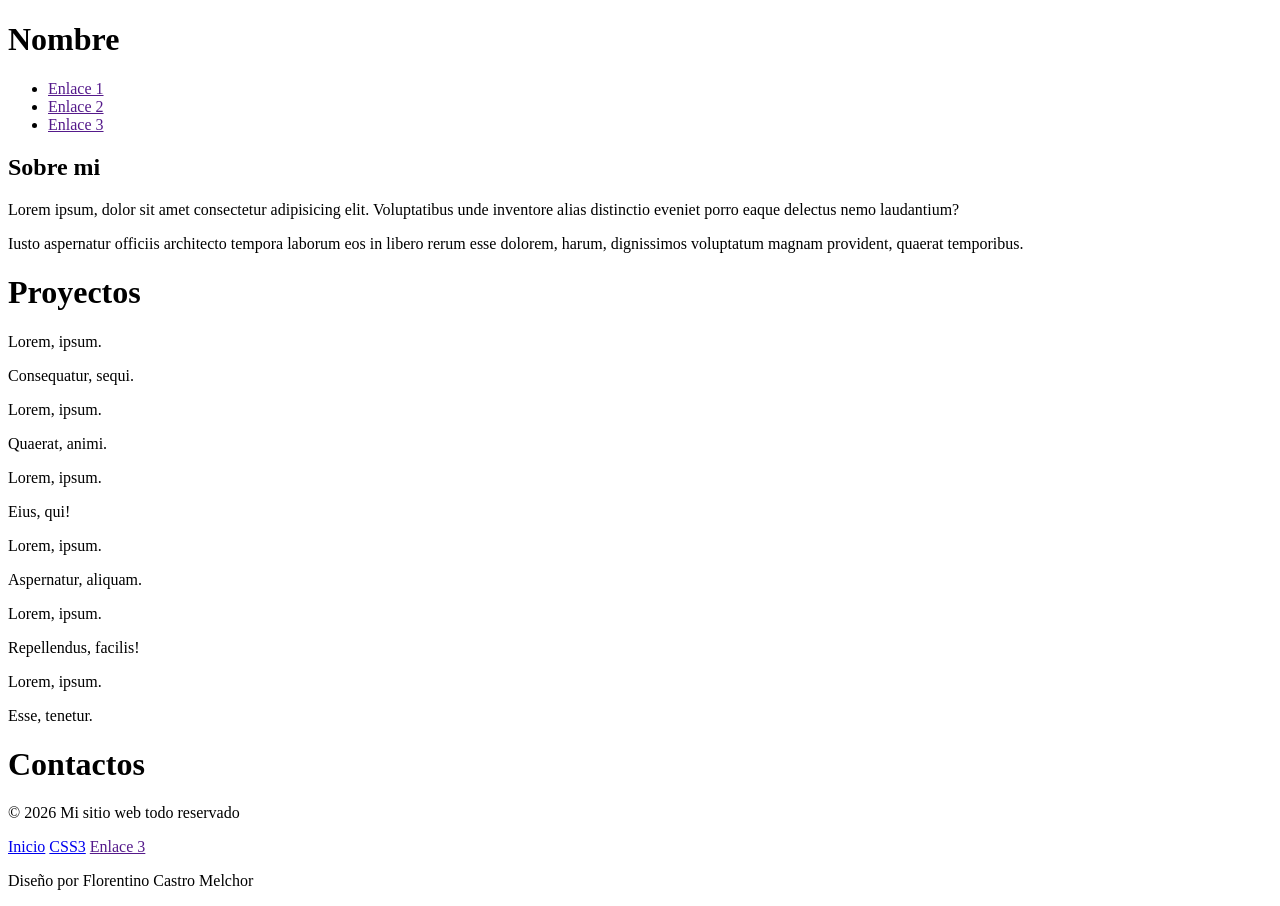
<file: index.html>
<!DOCTYPE html>
<html lang="en">
<head>
    <meta charset="UTF-8">
    <meta name="viewport" content="width=device-width, initial-scale=1.0">
    <title>Document</title>
</head>
<body>
    <h1>Nombre</h1>
        <nav>
            <ul>
                <li><a href="">Enlace 1</a></li>
                <li><a href="">Enlace 2</a></li>
                <li><a href="">Enlace 3</a></li>
            </ul>
        </nav>
    <section id="sobremi">
        <h1>Sobre mi</h1>
        <p>Lorem ipsum, dolor sit amet consectetur adipisicing elit. Voluptatibus unde inventore alias distinctio eveniet porro eaque delectus nemo laudantium?</p>
        <p>Iusto aspernatur officiis architecto tempora laborum eos in libero rerum esse dolorem, harum, dignissimos voluptatum magnam provident, quaerat temporibus.</p>
    </section>
    <h1>Proyectos</h1>
        <section>
            <article>
                <p>Lorem, ipsum.</p>
                <p>Consequatur, sequi.</p>
            </article>
            <article>
                <p>Lorem, ipsum.</p>
                <p>Quaerat, animi.</p>
            </article>
            <article>
                <p>Lorem, ipsum.</p>
                <p>Eius, qui!</p>
            </article>
        </section>
        <section>
            <article>
                <p>Lorem, ipsum.</p>
                <p>Aspernatur, aliquam.</p>
            </article>
            <article>
                <p>Lorem, ipsum.</p>
                <p>Repellendus, facilis!</p>
            </article>
            <article>
                <p>Lorem, ipsum.</p>
                <p>Esse, tenetur.</p>
            </article>
        </section>
    <h1>Contactos</h1>
    <footer>
        <p>&copy; 2026 Mi sitio web todo reservado</p>
        <nav><a href="index.html">Inicio</a>
            <a href="practica_css3/index.html">CSS3</a>
            <a href="">Enlace 3</a>
        </nav>
    </footer>
    <p>Diseño por Florentino Castro Melchor</p>

   
</body>
</html>
</file>
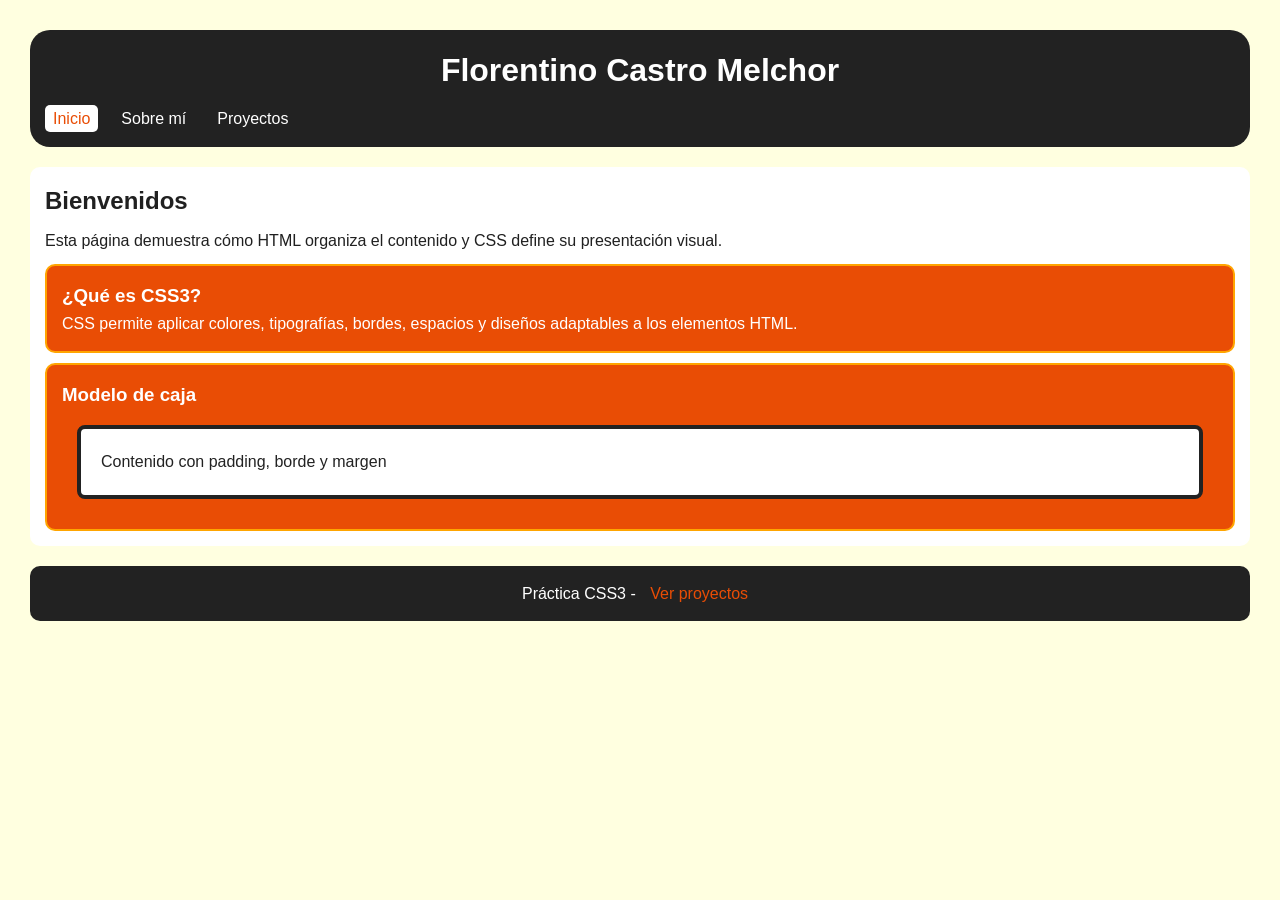
<file: practica_css3/index.html>
<!DOCTYPE html>
<html lang="es">
<head>
  <meta charset="UTF-8">
  <meta name="viewport" content="width=device-width, initial-scale=1.0">
  <title>Inicio | Práctica CSS3</title>
  <link rel="stylesheet" href="estilos.css">
</head>
<body>
  <header>
    <h1>Florentino Castro Melchor</h1>
    <nav aria-label="Navegación principal">
      <ul>
        <li><a class="activo" href="index.html">Inicio</a></li>
        <li><a href="sobre-mi.html">Sobre mí</a></li>
        <li><a href="proyectos.html">Proyectos</a></li>
      </ul>
    </nav>
  </header>
  <main>
    <section>
      <h2>Bienvenidos</h2>
      <p>Esta página demuestra cómo HTML organiza el contenido y CSS define su presentación visual.</p>
      <article>
        <h3>¿Qué es CSS3?</h3>
        <p>CSS permite aplicar colores, tipografías, bordes, espacios y diseños adaptables a los elementos HTML.</p>
      </article>
      <article>
        <h3>Modelo de caja</h3>
        <div class="demostracion-caja">Contenido con padding, borde y margen</div>
      </article>
    </section>
  </main>
  <footer><p>Práctica CSS3 - <a href="proyectos.html">Ver proyectos</a></p></footer>
</body>
</html>
</file>
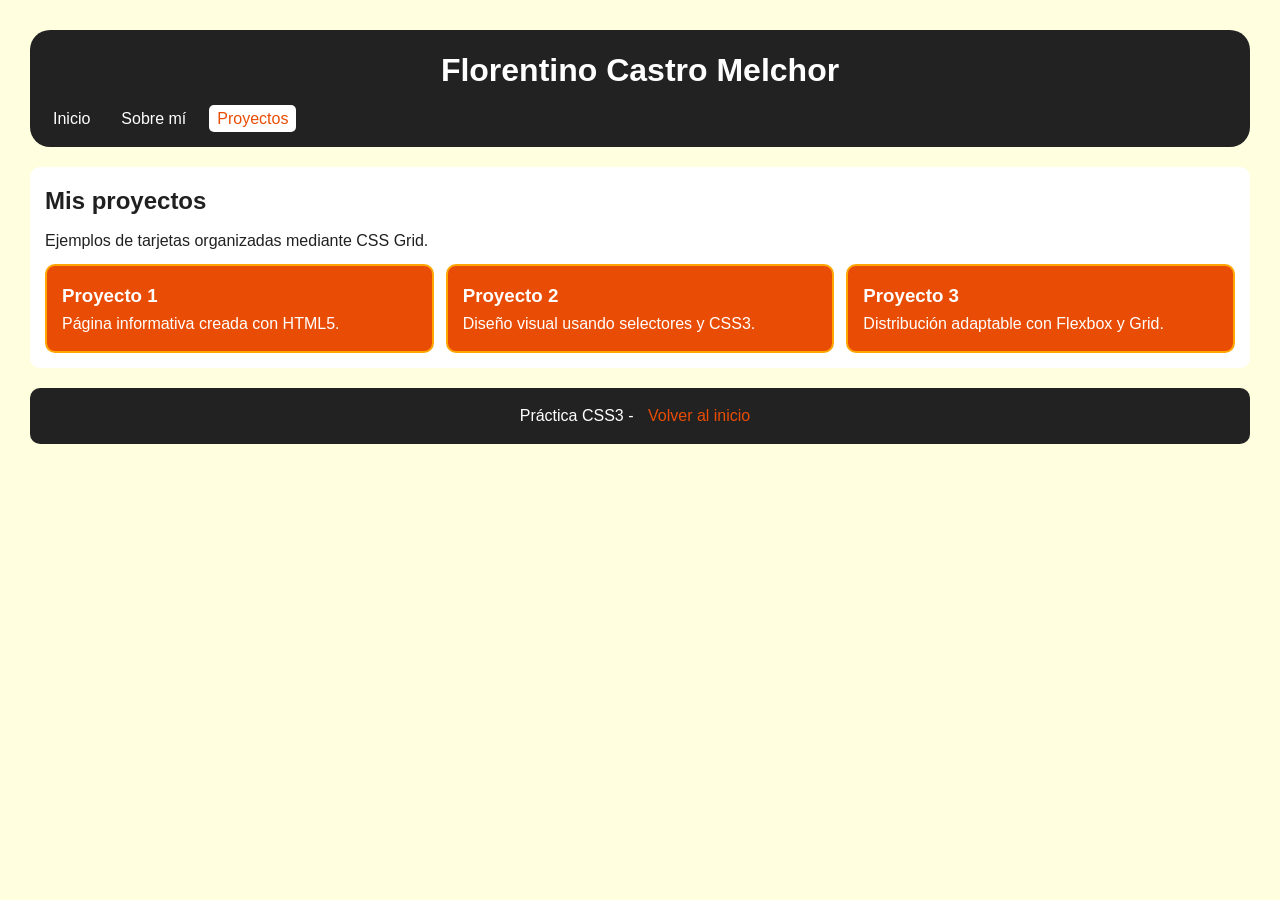
<file: practica_css3/proyectos.html>
<!DOCTYPE html>
<html lang="es">
<head>
  <meta charset="UTF-8">
  <meta name="viewport" content="width=device-width, initial-scale=1.0">
  <title>Proyectos | Práctica CSS3</title>
  <link rel="stylesheet" href="estilos.css">
</head>
<body>
  <header>
    <h1>Florentino Castro Melchor</h1>
    <nav aria-label="Navegación principal"><ul>
      <li><a href="index.html">Inicio</a></li>
      <li><a href="sobre-mi.html">Sobre mí</a></li>
      <li><a class="activo" href="proyectos.html">Proyectos</a></li>
    </ul></nav>
  </header>
  <main><section>
    <h2>Mis proyectos</h2>
    <p>Ejemplos de tarjetas organizadas mediante CSS Grid.</p>
    <div class="proyectos-grid">
      <article><h3>Proyecto 1</h3><p>Página informativa creada con HTML5.</p></article>
      <article><h3>Proyecto 2</h3><p>Diseño visual usando selectores y CSS3.</p></article>
      <article><h3>Proyecto 3</h3><p>Distribución adaptable con Flexbox y Grid.</p></article>
    </div>
  </section></main>
  <footer><p>Práctica CSS3 - <a href="index.html">Volver al inicio</a></p></footer>
</body>
</html>
</file>
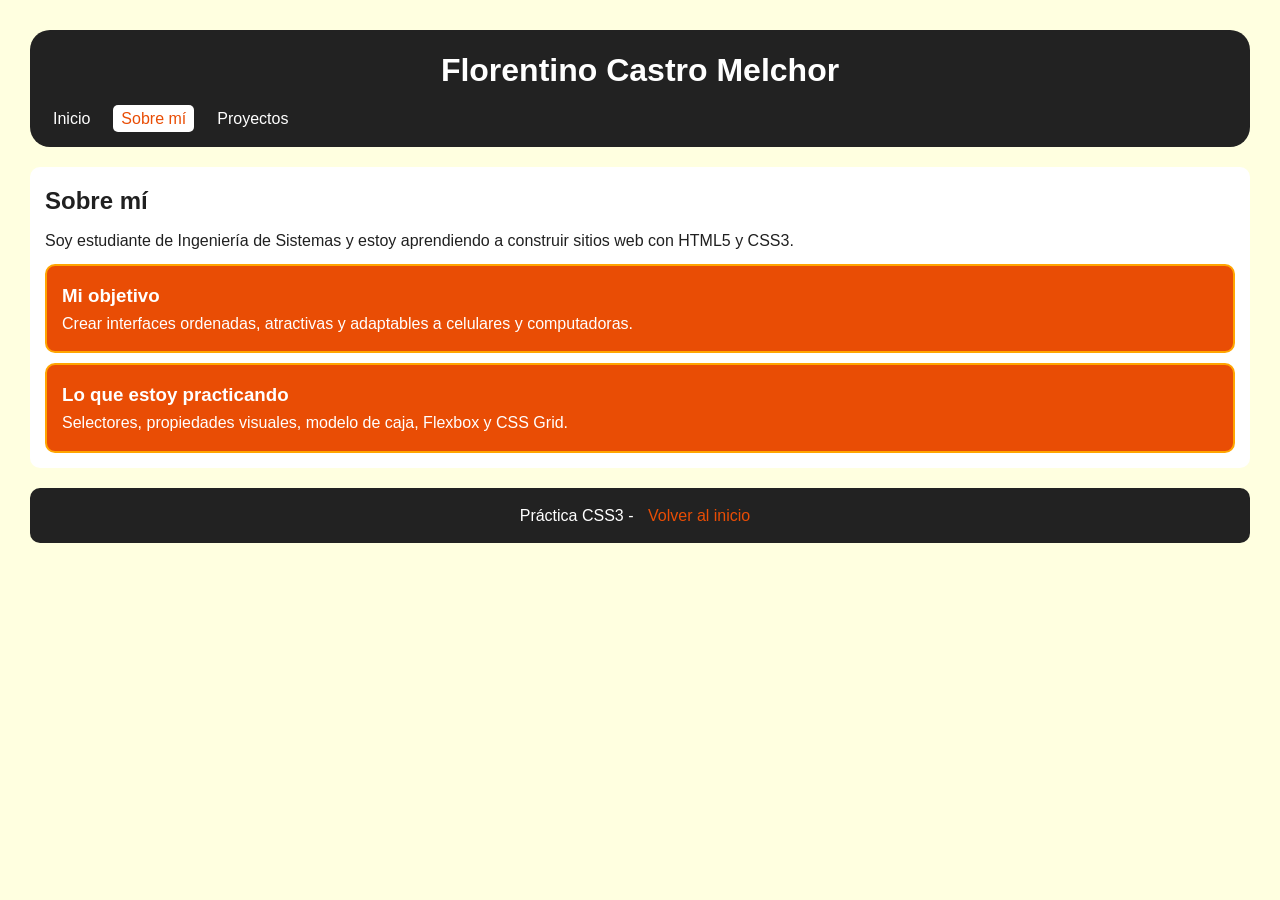
<file: practica_css3/sobre-mi.html>
<!DOCTYPE html>
<html lang="es">
<head>
  <meta charset="UTF-8">
  <meta name="viewport" content="width=device-width, initial-scale=1.0">
  <title>Sobre mí | Práctica CSS3</title>
  <link rel="stylesheet" href="estilos.css">
</head>
<body>
  <header>
    <h1>Florentino Castro Melchor</h1>
    <nav aria-label="Navegación principal"><ul>
      <li><a href="index.html">Inicio</a></li>
      <li><a class="activo" href="sobre-mi.html">Sobre mí</a></li>
      <li><a href="proyectos.html">Proyectos</a></li>
    </ul></nav>
  </header>
  <main><section>
    <h2>Sobre mí</h2>
    <p>Soy estudiante de Ingeniería de Sistemas y estoy aprendiendo a construir sitios web con HTML5 y CSS3.</p>
    <article><h3>Mi objetivo</h3><p>Crear interfaces ordenadas, atractivas y adaptables a celulares y computadoras.</p></article>
    <article><h3>Lo que estoy practicando</h3><p>Selectores, propiedades visuales, modelo de caja, Flexbox y CSS Grid.</p></article>
  </section></main>
  <footer><p>Práctica CSS3 - <a href="index.html">Volver al inicio</a></p></footer>
</body>
</html>
</file>
<file: practica_css3/estilos.css>
* {
  margin: 0;
  padding: 0;
  box-sizing: border-box;
  font-family: Arial, sans-serif;
}


body {
  background: rgb(233, 77, 5);
  color: #202020;
  padding: 30px;
  line-height: 1.6;
}

header {
  background: #222;
  color: white;
  padding: 15px;
  border-radius: 20px;
}
header h1 { color: #fff; }
header p { color: #ddd; }


nav ul {
  list-style: none;
  display: flex;
  flex-wrap: wrap;
  gap: 15px;
  margin-top: 10px;
}
nav a {
  color: white;
  text-decoration: none;
  padding: 5px 8px;
  border-radius: 5px;
}
nav a:hover, nav a.activo {
  color: rgb(233, 77, 5);
  background: white;
}

section {
  background: white;
  margin-top: 20px;
  padding: 15px;
  border-radius: 10px;
}
section h2 { margin-bottom: 8px; }
article {
  margin-top: 10px;
  padding: 10px;
  background: rgb(233, 77, 5);
  border-radius: 5px;
  color: white;
}


.demostracion-caja {
  background: #fff;
  color: #222;
  border: 4px solid #222;
  padding: 20px;
  margin: 15px;
  border-radius: 8px;
}


.proyectos-grid {
  display: grid;
  grid-template-columns: repeat(3, minmax(0, 1fr));
  gap: 12px;
}

footer {
  margin-top: 20px;
  padding: 15px;
  background: #222;
  color: white;
  border-radius: 10px;
  text-align: center;
}
footer a {
  color: rgb(233, 77, 5);
  margin: 10px;
  text-decoration: none;
}
footer a:hover { color: rgb(236, 231, 229); }

/* Prueba del examen parcial */

body {
    background-color: lightyellow;
}

h1 {
    color: blue;
    text-align: center;
}

article {
    border: 2px solid orange;
    padding: 15px;
    border-radius: 10px;
}
</file>
